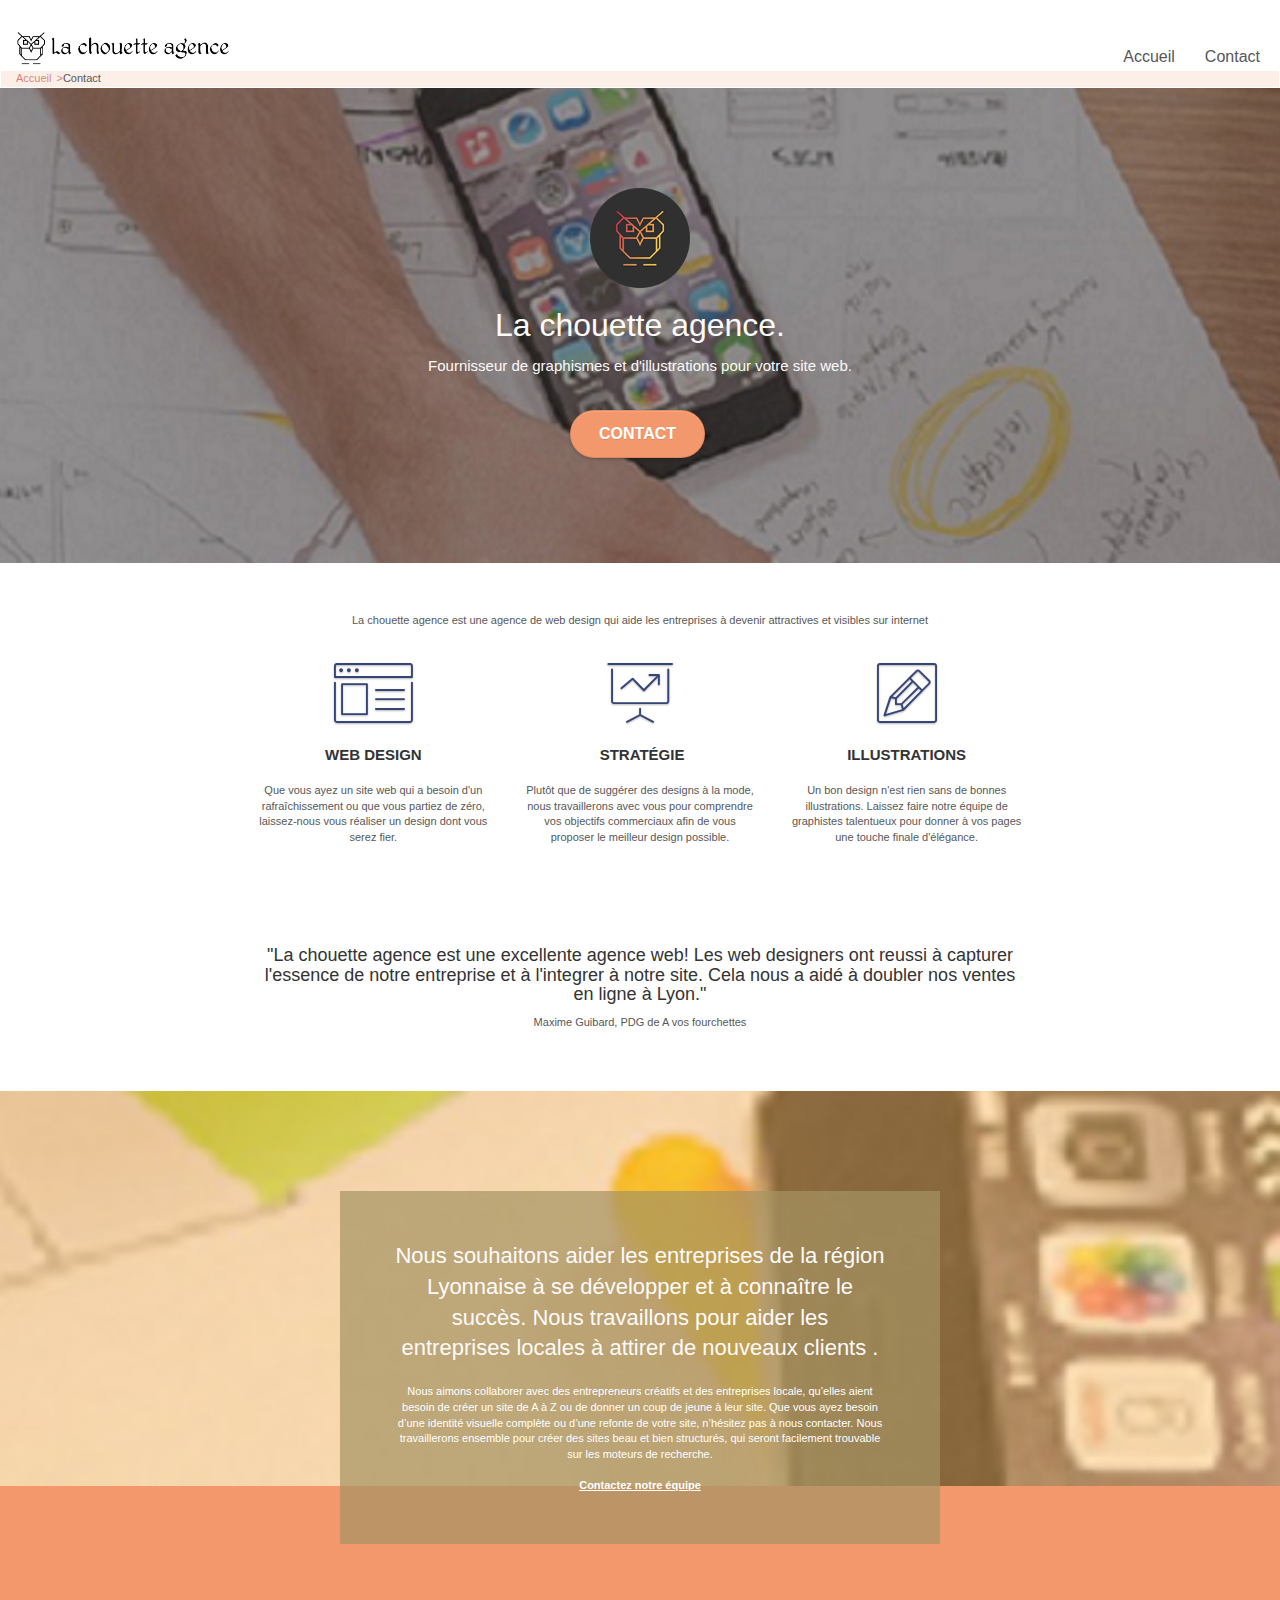
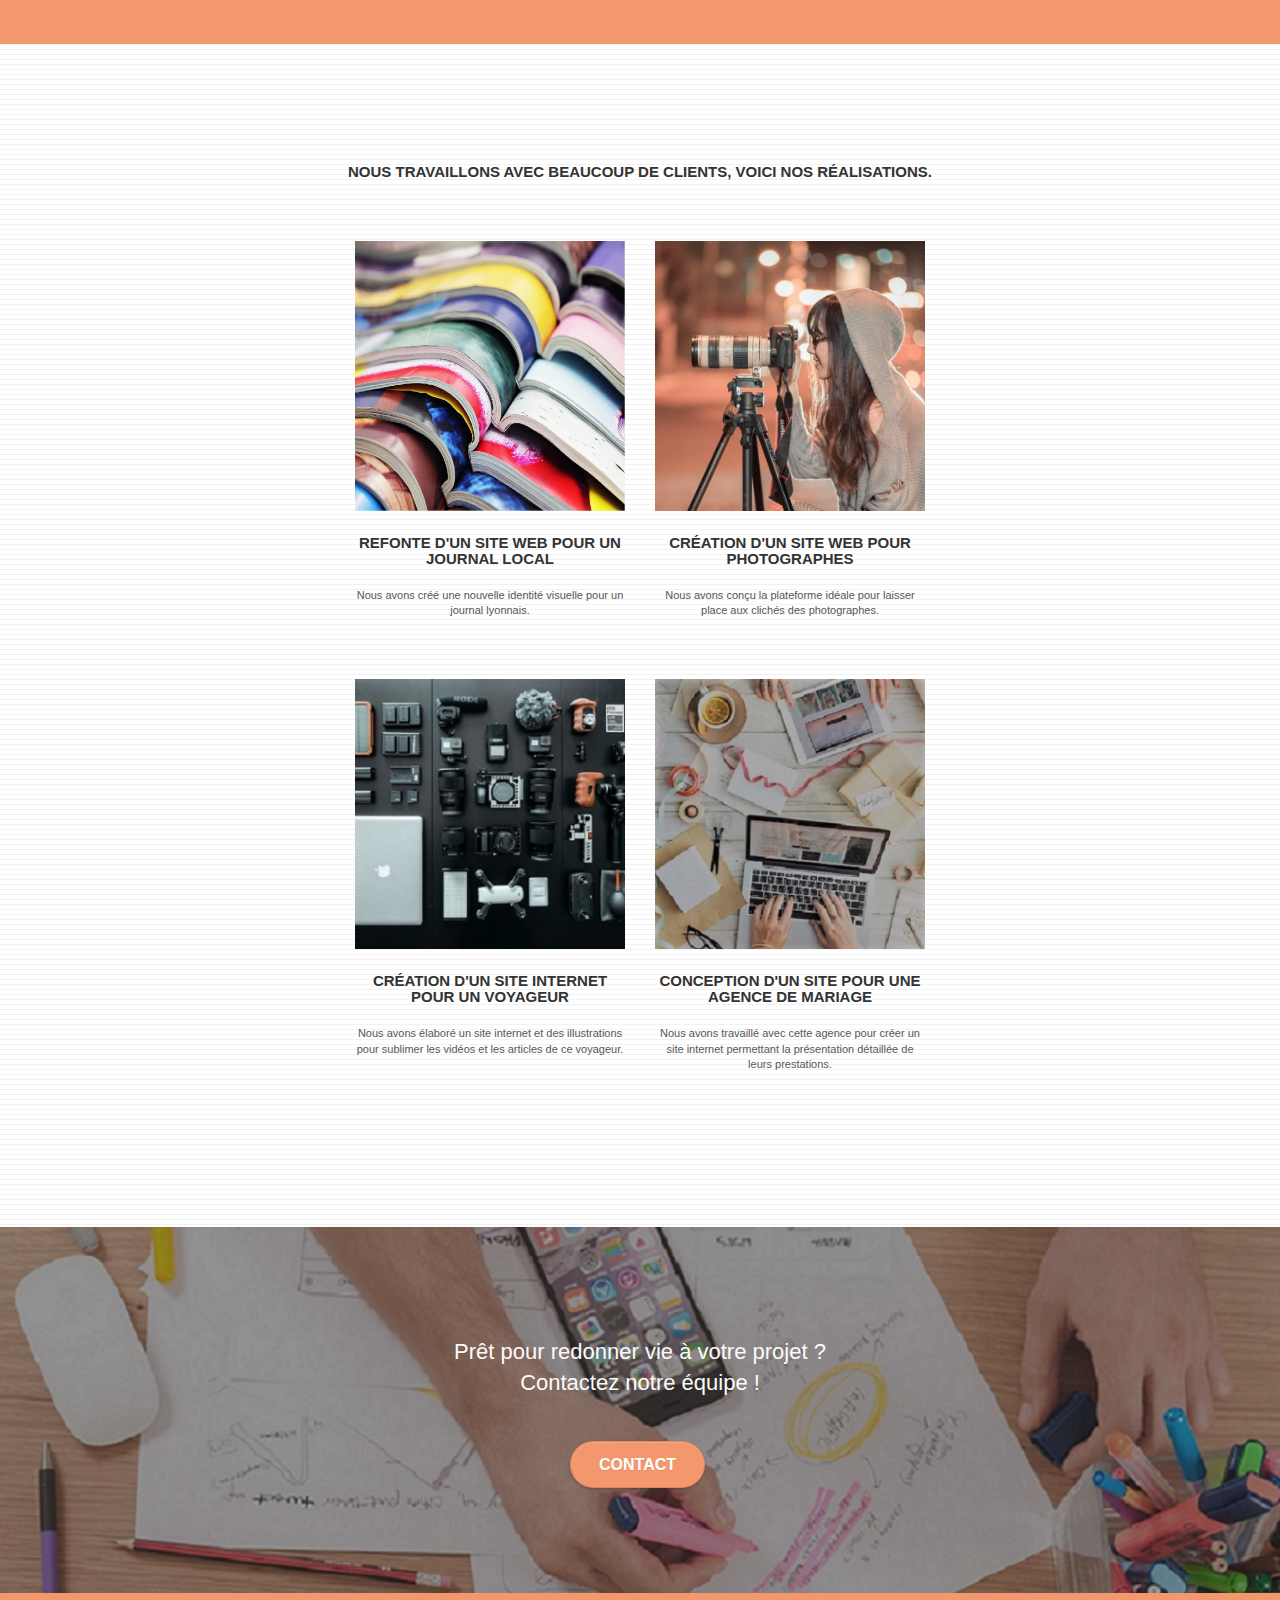
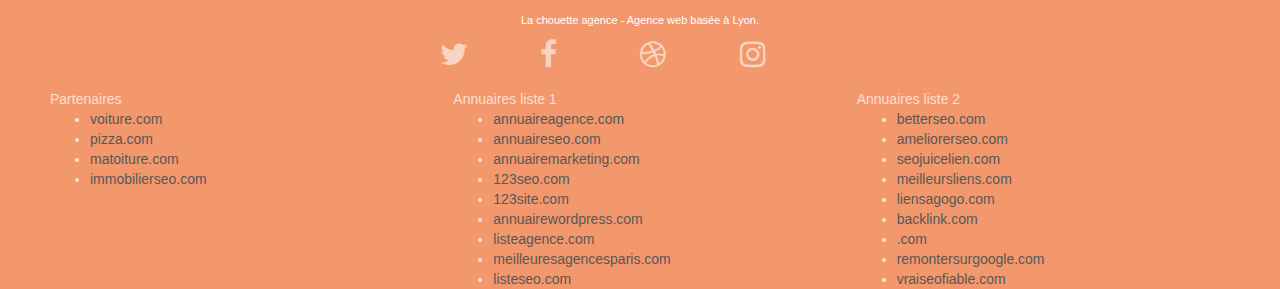
<file: index.html>
<!doctype html><html lang="fr"><head> <meta charset="utf-8"> <meta name="keywords" content=""><meta name="description" content="Agence web design à Lyon, offrez à votre site le meilleur graphisme et des illustrations élégantes."> <meta name="viewport" content="width=device-width, initial-scale=1.0, viewport-fit=cover"> <link rel="shortcut icon" type="image/png" href="favicon.jpg"> <link rel="stylesheet" type="text/css" href="./css/bootstrap.min.css"><link rel="stylesheet" type="text/css" href="style.css"><link rel="stylesheet" type="text/css" href="./css/font-awesome.min.css"><link rel="stylesheet" type="text/css" href="./css/et-line.min.css"> <script defer src="./js/jquery-2.1.0.min.js"></script><script defer src="./js/bootstrap.min.js"></script><script defer src="./js/blocs.min.js"></script><script defer src="./js/jquery.touchSwipe.min.js" ></script><script defer src="./js/gmaps.min.js"></script> <title>La Chouette Agence,entreprise webdesign Lyon </title> </head><body><div class="page-container"> <div class="bloc bgc-white l-bloc " id="bloc-0"><div class="container bloc-sm"><nav class="navbar row" aria-label="fil-d'arianne" role="navigation"> <div class="navbar-header"><a class="navbar-brand" href="index.html"><img src="img/la-chouette-agence.png" alt="Logo d'entête du site" height="40"/></a><button id="nav-toggle" type="button" class="ui-navbar-toggle navbar-toggle" data-toggle="collapse" data-target=".navbar-1"><span class="sr-only">Toggle navigation</span><span class="icon-bar"></span><span class="icon-bar"></span><span class="icon-bar"></span></button></div><div class="collapse navbar-collapse navbar-1 special-dropdown-nav"><ul class="site-navigation nav navbar-nav"><li><a href="index.html">Accueil</a></li><li><a href="contact.html">Contact</a></li></ul></div><ul class="fil-arianne"> <li class="fil-arianne-item active" aria-current="page">Accueil</li><span>></span> <li class="fil-d'arianne-item"> <a href="#">Contact</a> </li></ul></nav></div></div><div class="bloc bgc-dark-slate-blue bg-banniere d-bloc bloc-bg-texture texture-paper b-parallax" id="bloc-1-hero"><div class="container bloc-lg"><div class="row tight-width-whitespace"><div class="col-sm-12"><img src="img/logo.png" class="center-block image-resize-mode" width="100" alt="Logo de l'agence representé avec une chouette."/><h1 class="text-center hero-bloc-text tc-white" role="banner">La chouette agence.<br><span>Fournisseur de graphismes et d'illustrations pour votre site web.</span></h1><div class="text-center"><a href="contact.html"target="_blank"class="btn btn-lg btn-clean btn-rd cta-hero btn-atomic-tangerine" id="cta-hero" role="button">Contact</a></div></div></div></div></div><div class="bloc bgc-white l-bloc" id="bloc-2-services"><div class="container bloc-md"><div class="row"><div class="col-sm-12 text-center" role="article"> <p role="article">La chouette agence est une agence de web design qui aide les entreprises à devenir attractives et visibles sur internet</p></div></div><div class="row voffset-lg med-width-whitespace"><div class="col-sm-4"><div class="text-center" ><span class="et-icon-browser sm-shadow icon-dark-slate-blue icons icon-lg"></span></div><h3 class="mg-md text-center">Web design</h3><p class="text-center " role="article">Que vous ayez un site web qui a besoin d'un rafraîchissement ou que vous partiez de zéro, laissez-nous vous réaliser un design dont vous serez fier.</p></div><div class="col-sm-4"><div class="text-center"><span class="et-icon-presentation sm-shadow icon-dark-slate-blue icons icon-lg"></span></div><h3 class="mg-md text-center">&nbsp;Stratégie</h3><p class="text-center " role="article">Plutôt que de suggérer des designs à la mode, nous travaillerons avec vous pour comprendre vos objectifs commerciaux afin de vous proposer le meilleur design possible.<br></p></div><div class="col-sm-4"><div class="text-center"><span class="et-icon-edit sm-shadow icon-dark-slate-blue icons icon-lg"></span></div><h3 class="mg-md text-center">Illustrations</h3><p class="text-center " role="article">Un bon design n'est rien sans de bonnes illustrations. Laissez faire notre équipe de graphistes talentueux pour donner à vos pages une touche finale d'élégance.</p></div></div><div class="row voffset-lg voffset"><div class="col-xs-12 col-md-8 col-md-offset-2 text-center"> <h4 role="article">"La chouette agence est une excellente agence web! Les web designers ont reussi à capturer l'essence de notre entreprise et à l'integrer à notre site. Cela nous a aidé à doubler nos ventes en ligne à Lyon."</h4> <p>Maxime Guibard, PDG de A vos fourchettes</p></div></div></div></div><div class="bloc tc-white bgc-atomic-tangerine bg-presentation d-bloc bloc-bg-texture texture-paper b-parallax" id="bloc-3-what-i-do"><div class="container bloc-lg"><div class="row tight-width-whitespace black-background"><div class="col-sm-12"><h2 class="mg-md text-center tc-white" role="article">Nous souhaitons aider les entreprises de la région Lyonnaise à se développer et à connaître le succès. Nous travaillons pour aider les entreprises locales à attirer de nouveaux clients .<br></h2><p class="text-center white" role="article">Nous aimons collaborer avec des entrepreneurs créatifs et des entreprises locale, qu’elles aient besoin de créer un site de A à Z ou de donner un coup de jeune à leur site. Que vous ayez besoin d’une identité visuelle complète ou d’une refonte de votre site, n’hésitez pas à nous contacter. Nous travaillerons ensemble pour créer des sites beau et bien structurés, qui seront facilement trouvable sur les moteurs de recherche. <br><br><a class="ltc-white bold-link" href="contact.html"target="_blank" role="button">Contactez notre équipe</a><br></p></div></div></div></div><div class="bloc bgc-white bg-lines-h2-bg bg-repeat l-bloc" id="bloc-4-portfolio"><div class="container bloc-lg"><div class="row"><div class="col-sm-12 text-center"> <h3 role="article">Nous travaillons avec beaucoup de clients, voici nos réalisations.</h3></div></div><div class="row tight-width-whitespace portfolio-row"><div class="col-sm-6"><a href="#" data-lightbox="img/photo-site-de-journal-local.jpg" data-gallery-id="gallery-1" data-caption="Refonte d'un site web pour un journal local" data-frame="snapshot-lb"><img src="img/photo-site-de-journal-local.jpg" alt="Photo d'un site de journal que nous avons refonté." class="img-responsive portfolio-thumb"/></a><h3 class="mg-md text-center" role="article">Refonte d'un site web pour un journal local</h3><p class="text-center" role="article">Nous avons créé une nouvelle identité visuelle pour un journal lyonnais.</p></div><div class="col-sm-6"><a href="#" data-lightbox="img/photo-site-de-photographes.jpg" data-gallery-id="gallery-1" data-caption="Création d'un site web pour photographes" data-frame="snapshot-lb"><img src="img/photo-site-de-photographes.jpg" class="img-responsive portfolio-thumb" alt="Photo d'un site pour photographe que nous avons crée."/></a><h3 class="mg-md text-center" role="article">Création d'un site web pour photographes</h3><p class="text-center" role="article">Nous avons conçu la plateforme idéale pour laisser place aux clichés des photographes.</p></div></div><div class="row tight-width-whitespace portfolio-row"><div class="col-sm-6"><a href="#" data-lightbox="img/photo-site-pour-voyageurs-3.jpg" data-gallery-id="gallery-1" data-caption="Création d'un site internet pour un voyageur" data-frame="snapshot-lb"><img src="img/photo-site-pour-voyageurs-3.jpg" class="img-responsive portfolio-thumb" alt="Photo d'un site web pour voyageur que nous avons réalisé illustrant des appareils numériques comme des appareils photos à emporter lors de ses deplacements"/></a><h3 class="mg-md text-center" role="article">Création d'un site internet pour un voyageur</h3><p class="text-center"role="article" >Nous avons élaboré un site internet et des illustrations pour sublimer les vidéos et les articles de ce voyageur.</p></div><div class="col-sm-6"><a href="#" data-lightbox="img/photo-site-d'agence-de-mariage-3.jpg" data-gallery-id="gallery-1" data-caption="Conception d'un site pour une agence de mariage" data-frame="snapshot-lb"><img src="img/photo-site-d'agence-de-mariage-3.jpg" class="img-responsive portfolio-thumb" alt="Photo d'un site web pour agence de mariage que nous avons conçu"/></a><h3 class="mg-md text-center" role="article">Conception d'un site pour une agence de mariage</h3><p class="text-center" role="article">Nous avons travaillé avec cette agence pour créer un site internet permettant la présentation détaillée de leurs prestations.</p></div></div></div></div><div class="bloc bgc-dark-slate-blue bg-banniere d-bloc bloc-bg-texture texture-paper" id="bloc-5-cta"><div class="container bloc-lg"><div class="row"><h2 class="mg-md text-center tc-white" role="banner">Prêt pour redonner vie à votre projet ?<br>Contactez notre équipe !</h2><div class="col-sm-12 text-center"><a href="contact.html"target="_blank" class="btn btn-atomic-tangerine btn-clean btn-rd btn-lg cta-hero" role="button">Contact</a></div></div></div></div><footer role="contentinfo"> <div class="bloc bgc-atomic-tangerine d-bloc" id="bloc-8"><div class="container bloc-sm"><div class="row"><div class="col-sm-12"><p class="text-center white">La chouette agence - Agence web basée à Lyon.<br></p><div class="row row-no-gutters social"><div class="col-sm-3"><div class="text-center"><a class="social" href="index.html"target="_blank"><span class="fa fa-twitter icon-md"></span></a></div></div><div class="col-sm-3"><div class="text-center"><a class="social" href="index.html"target="_blank"><span class="fa fa-facebook icon-md"></span></a></div></div><div class="col-sm-3"><div class="text-center"><a class="social" href="index.html"target="_blank"><span class="fa fa-dribbble icon-md"></span></a></div></div><div class="col-sm-3"><div class="text-center"><a class="social" href="index.html"target="_blank"><span class="fa fa-instagram icon-md"></span></a></div></div></div><div class="row"><div class="col-sm-4">Partenaires<ul><li><a href="index.html"target="_blank">voiture.com</a></li><li><a href="index.html"target="_blank">pizza.com</a></li><li><a href="index.html"target="_blank">matoiture.com</a></li><li><a href="index.html"target="_blank">immobilierseo.com</a></li></ul></div><div class="col-sm-4">Annuaires liste 1<ul><li><a href="index.html"target="_blank">annuaireagence.com</a></li><li><a href="index.html"target="_blank">annuaireseo.com</a></li><li><a href="index.html"target="_blank">annuairemarketing.com</a></li><li><a href="index.html"target="_blank">123seo.com</a></li><li><a href="index.html"target="_blank">123site.com</a></li><li><a href="index.html"target="_blank">annuairewordpress.com</a></li><li><a href="index.html"target="_blank">listeagence.com</a></li><li><a href="index.html"target="_blank">meilleuresagencesparis.com</a></li><li><a href="index.html"target="_blank">listeseo.com</a></li></ul></div><div class="col-sm-4">Annuaires liste 2<ul><li><a href="index.html"target="_blank">betterseo.com</a></li><li><a href="index.html"target="_blank">ameliorerseo.com</a></li><li><a href="index.html"target="_blank">seojuicelien.com</a></li><li><a href="index.html"target="_blank">meilleursliens.com</a></li><li><a href="index.html"target="_blank">liensagogo.com</a></li><li><a href="index.html"target="_blank">backlink.com</a></li><li><a href="index.html"target="_blank">.com</a></li><li><a href="index.html"target="_blank">remontersurgoogle.com</a></li><li><a href="index.html"target="_blank">vraiseofiable.com</a></li></ul></div></div></div></div></div></div></footer></div></body></html>
</file>
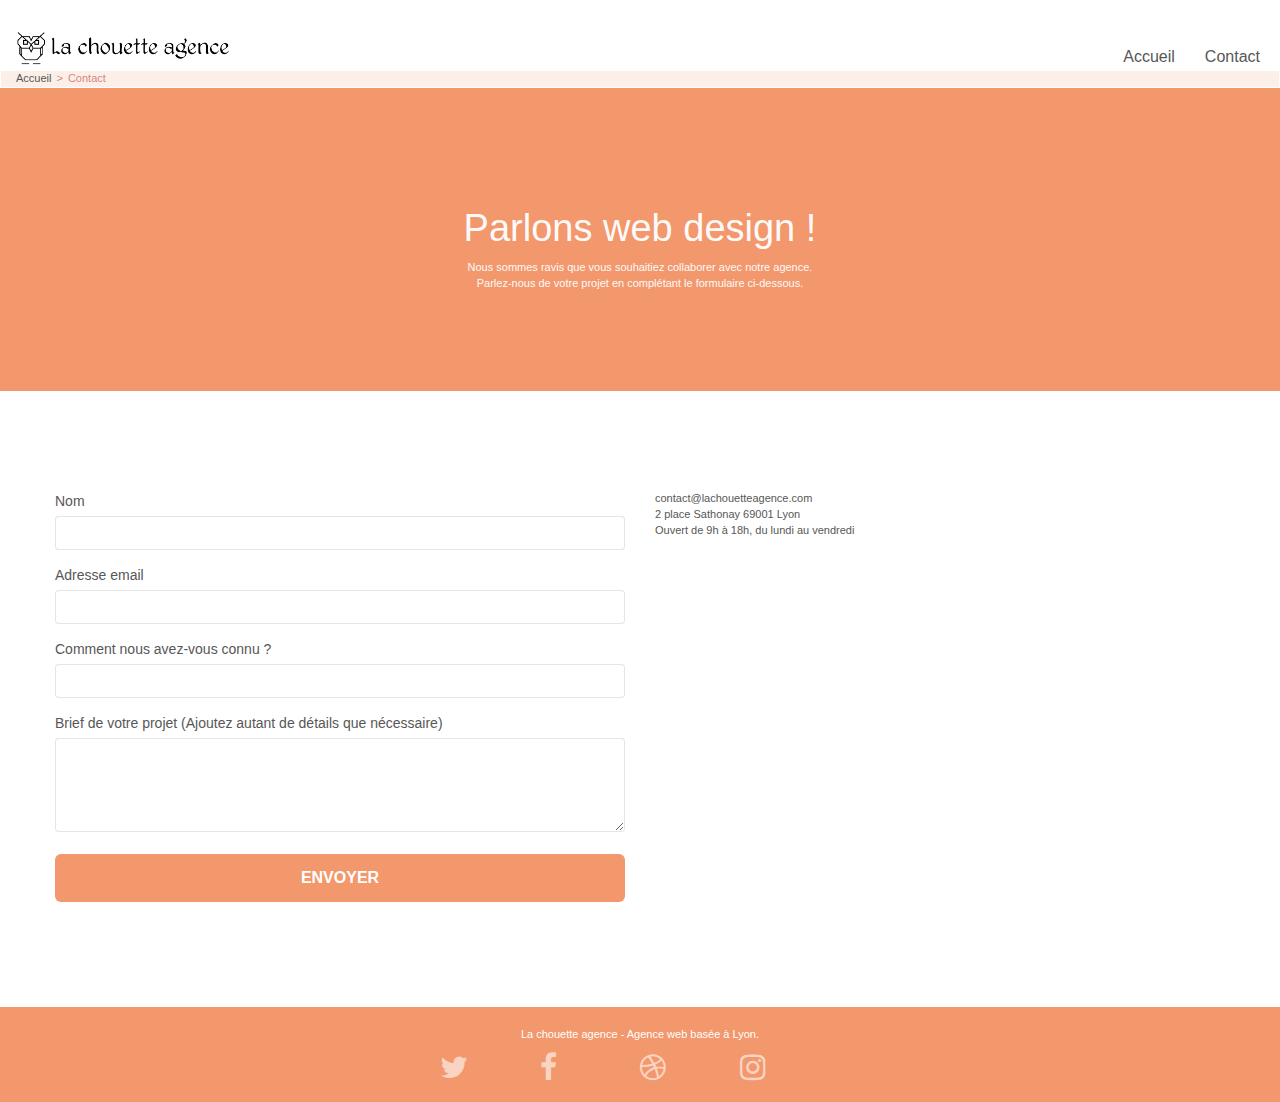
<file: contact.html>
<!doctype html><html lang="fr"><head> <meta charset="utf-8"> <meta name="keywords" content=""> <meta name="description" content="Formulaire de contact la chouette agence. Mail et adresse ouvert du lundi au vendredi."> <meta name="viewport" content="width=device-width, initial-scale=1.0, viewport-fit=cover"> <link rel="shortcut icon" type="image/png" href="favicon.jpg"> <link rel="stylesheet" type="text/css" href="./css/bootstrap.min.css"><link rel="stylesheet" type="text/css" href="style.css"><link rel="stylesheet" type="text/css" href="./css/font-awesome.min.css"><link rel="stylesheet" type="text/css" href="./css/et-line.min.css"> <script defer src="./js/jquery-2.1.0.min.js"></script><script defer src="./js/bootstrap.min.js"></script><script defer src="./js/blocs.min.js"></script><script defer src="./js/jqBootstrapValidation.min.js"></script><script defer src="./js/formHandler.min.js"></script> <title>Formulaire De Contact -La Chouette Agence</title> </head><body><div class="page-container"> <div class="bloc bgc-white l-bloc " id="bloc-0"><div class="container bloc-sm"><nav class="navbar row"aria-label="fil-d'arianne"><div class="navbar-header"><a class="navbar-brand" href="index.html" ><img src="img/la-chouette-agence.png" alt="Logo du site la chouette agence" height="40"/></a><button id="nav-toggle" type="button" class="ui-navbar-toggle navbar-toggle" data-toggle="collapse" data-target=".navbar-1" role="navigation"><span class="sr-only">Toggle navigation</span><span class="icon-bar"></span><span class="icon-bar"></span><span class="icon-bar"></span></button></div><div class="collapse navbar-collapse navbar-1 special-dropdown-nav"><ul class="site-navigation nav navbar-nav"><li><a href="index.html">Accueil</a></li><li><a href="contact.html">Contact</a></li></ul></div><ul class="fil-arianne"> <li class="fil-arianne-item" ><a href="#">Accueil</a> </li><span>></span><li class="fil-arianne-item active"aria-current="page">Contact </li></ul> </nav></div></div><div class="bloc bg-dots-bg bg-repeat bgc-atomic-tangerine d-bloc bloc-bg-texture texture-paper" id="bloc-6"><div class="container bloc-lg"><div class="row"><div class="col-sm-12"><h1 class="text-center hero-bloc-text tc-white">Parlons web design !</h1><p class="text-center mg-lg tc-white tight-width-whitespace">Nous sommes ravis que vous souhaitiez collaborer avec notre agence.<br>Parlez-nous de votre projet en complétant le formulaire ci-dessous.</p></div></div></div></div><div class="bloc bgc-white l-bloc" id="bloc-7"><div class="container bloc-lg"><div class="row"><div class="col-sm-6"><form id="form_1" novalidate success-msg="Your message has been sent." fail-msg="Sorry it seems that our mail server is not responding, Sorry for the inconvenience!"><div class="form-group"><label>Nom</label><input id="name" class="form-control" required/></div><div class="form-group"><label>Adresse email</label><input id="email" class="form-control" type="email" required/></div><div class="form-group"><label>Comment nous avez-vous connu ?</label><input class="form-control" type="email" required id="input_504"/></div><div class="form-group"><label>Brief de votre projet (Ajoutez autant de détails que nécessaire)<br></label><textarea id="message" class="form-control" rows="4" cols="50" required></textarea></div><button class="bloc-button btn btn-lg btn-block cta-hero btn-atomic-tangerine" type="submit" role="button">Envoyer</button></form></div><div class="col-sm-6"><p><a href="mailto:contact@lachouetteagence.com">contact@lachouetteagence.com</a> <br>2 place Sathonay 69001 Lyon<br>Ouvert de 9h à 18h, du lundi au vendredi<br></p></div></div></div></div><a class="bloc-button btn btn-d scrollToTop" onclick="scrollToTarget('1')"><span class="fa fa-chevron-up"></span></a><footer role="contentinfo"><div class="bloc bgc-atomic-tangerine d-bloc" id="bloc-8"><div class="container bloc-sm"><div class="row"><div class="col-sm-12"><p class="text-center white">La chouette agence - Agence web basée à Lyon.<br></p><div class="row row-no-gutters social"><div class="col-sm-3"><div class="text-center"><a class="social" href="index.html"target="_blank"><span class="fa fa-twitter icon-md"></span></a></div></div><div class="col-sm-3"><div class="text-center"><a class="social" href="index.html"target="_blank"><span class="fa fa-facebook icon-md"></span></a></div></div><div class="col-sm-3"><div class="text-center"><a class="social" href="index.html"target="_blank"><span class="fa fa-dribbble icon-md"></span></a></div></div><div class="col-sm-3"><div class="text-center"><a class="social" href="index.html"target="_blank"><span class="fa fa-instagram icon-md"></span></a></div></div></div></div></div></div></div></footer></div></body></html>
</file>
<file: style.css>
body{margin: 0; padding: 0; background: #FFF; overflow-x: hidden; -webkit-font-smoothing: antialiased; -moz-osx-font-smoothing: grayscale;}a,button{transition: all .3s ease-in-out; outline: none!important;}a:hover{text-decoration: none; cursor: pointer;}#page-loading-blocs-notifaction{position: fixed; top: 0; bottom: 0; width: 100%; z-index: 100000; background: #FFFFFF url("img/pageload-spinner.gif") no-repeat center center;}.bloc{width: 100%; clear: both; background: 50% 50% no-repeat; padding: 0 50px; -webkit-background-size: cover; -moz-background-size: cover; -o-background-size: cover; background-size: cover; position: relative;}.bloc .container{padding-left: 0; padding-right: 0;}.bloc-lg{padding: 100px 50px;}.bloc-md{padding: 50px;}.bloc-sm{padding: 20px 0px 0px 0px;width: 100%;}.bg-center,.bg-l-edge,.bg-r-edge,.bg-t-edge,.bg-b-edge,.bg-tl-edge,.bg-bl-edge,.bg-tr-edge,.bg-br-edge,.bg-repeat{-webkit-background-size: auto!important; -moz-background-size: auto!important; -o-background-size: auto!important; background-size: auto!important;}.bg-repeat{background: repeat;}.bg-t-edge{background: top no-repeat;}.bloc-bg-texture::before{content: ""; background-size: 2px 2px; position: absolute; top: 0; bottom: 0; left: 0; right: 0;}#bloc-6::before{background-color:#F3976C;}.b-parallax{background-attachment: fixed;}h1 span{font-size: 15px;}.d-bloc{color: rgba(255, 255, 255, .7);}.d-bloc button:hover{color: rgba(255, 255, 255, .9);}.d-bloc .icon-round,.d-bloc .icon-square,.d-bloc .icon-rounded,.d-bloc .icon-semi-rounded-a,.d-bloc .icon-semi-rounded-b{border-color: rgba(255, 255, 255, .9);}.d-bloc .divider-h span{border-color: rgba(255, 255, 255, .2);}.d-bloc .a-btn,.d-bloc .navbar a,.d-bloc .navbar-brand,.d-bloc a .icon-sm,.d-bloc a .icon-md,.d-bloc a .icon-lg,.d-bloc a .icon-xl,.d-bloc h1 a,.d-bloc h2 a,.d-bloc h3 a,.d-bloc h4 a,.d-bloc h5 a,.d-bloc h6 a,.d-bloc p a{color: rgba(255, 255, 255, .6);}.d-bloc .a-btn:hover,.d-bloc .navbar a:hover,.d-bloc .navbar-brand:hover,.d-bloc a:hover .icon-sm,.d-bloc a:hover .icon-md,.d-bloc a:hover .icon-lg,.d-bloc a:hover .icon-xl,.d-bloc h1 a:hover,.d-bloc h2 a:hover,.d-bloc h3 a:hover,.d-bloc h4 a:hover,.d-bloc h5 a:hover,.d-bloc h6 a:hover,.d-bloc p a:hover{color: rgba(255, 255, 255, 1);}.d-bloc .navbar-toggle .icon-bar{background: rgba(255, 255, 255, 1);}.d-bloc .btn-wire,.d-bloc .btn-wire:hover{color: rgba(255, 255, 255, 1); border-color: rgba(255, 255, 255, 1);}.d-bloc .panel{color: rgba(0, 0, 0, .5);}.d-bloc .panel button:hover{color: rgba(0, 0, 0, .7);}.d-bloc .panel icon{border-color: rgba(0, 0, 0, .7);}.d-bloc .panel .divider-h span{border-color: rgba(0, 0, 0, .1);}.d-bloc .panel .a-btn{color: rgba(0, 0, 0, .6);}.d-bloc .panel .a-btn:hover{color: rgba(0, 0, 0, 1);}.d-bloc .panel .btn-wire,.d-bloc .panel .btn-wire:hover{color: rgba(0, 0, 0, .7); border-color: rgba(0, 0, 0, .3);}.d-bloc .panel,.l-bloc{color: rgba(184, 8, 8, 0.5);}.d-bloc .panel button:hover,.l-bloc button:hover{color: rgba(0, 0, 0, .7);}.l-bloc .icon-round,.l-bloc .icon-square,.l-bloc .icon-rounded,.l-bloc .icon-semi-rounded-a,.l-bloc .icon-semi-rounded-b{border-color: rgba(0, 0, 0, .7);}.d-bloc .panel .divider-h span,.l-bloc .divider-h span{border-color: rgba(0, 0, 0, .1);}.d-bloc .panel .a-btn,.l-bloc .a-btn,.l-bloc .navbar a,.l-bloc .navbar-brand,.l-bloc a .icon-sm,.l-bloc a .icon-md,.l-bloc a .icon-lg,.l-bloc a .icon-xl,.l-bloc h1 a,.l-bloc h2 a,.l-bloc h3 a,.l-bloc h4 a,.l-bloc h5 a,.l-bloc h6 a,.l-bloc p a{color: rgba(0, 0, 0, .6);}.d-bloc .panel .a-btn:hover,.l-bloc .a-btn:hover,.l-bloc .navbar a:hover,.l-bloc .navbar-brand:hover,.l-bloc a:hover .icon-sm,.l-bloc a:hover .icon-md,.l-bloc a:hover .icon-lg,.l-bloc a:hover .icon-xl,.l-bloc h1 a:hover,.l-bloc h2 a:hover,.l-bloc h3 a:hover,.l-bloc h4 a:hover,.l-bloc h5 a:hover,.l-bloc h6 a:hover,.l-bloc p a:hover{color: rgba(0, 0, 0, 1);}.l-bloc .navbar-toggle .icon-bar{color: rgba(0, 0, 0, .6);}.d-bloc .panel .btn-wire,.d-bloc .panel .btn-wire:hover,.l-bloc .btn-wire,.l-bloc .btn-wire:hover{color: rgba(0, 0, 0, .7); border-color: rgba(0, 0, 0, .3);}.voffset{margin-top: 30px;}.voffset-lg{margin-top: 80px;}.row-no-gutters{margin-right: 0; margin-left: 0;}.row.row-no-gutters > [class^="col-"],.row.row-no-gutters > [class*=" col-"]{padding-right: 0; padding-left: 0;}#bloc-1-hero h1{font-size: 32px;}.navbar{margin-bottom: 0; z-index: 1;}.navbar-brand{height: auto; padding: 3px 15px; font-size: 25px; font-weight: normal; font-weight: 600; line-height: 44px;}.navbar-brand img{max-height: 200px; margin: 0 5px 0 0; display: inline;}.navbar-brand img[src$=svg]{min-width: 100px;}.nav-center .navbar-brand img{margin: 0;}.navbar .nav{padding-top: 2px; margin-right: -16px; float: right; z-index: 1;}.nav > li{float: left; margin-top: 4px; font-size: 16px;}.navbar-nav .open .dropdown-menu > li > a{text-align: inherit;}.nav > li a:hover,.nav > li a:focus{background: transparent;}.navbar-toggle{margin: 10px 10px 0 0; border: 0px;}.navbar-toggle:hover{background: transparent!important;}.navbar-toggle .icon-bar{background-color: rgba(0, 0, 0, .5); width: 26px;}.nav-invert .navbar .nav{float: left;}.nav-invert .navbar-header,.nav-invert .navbar-brand{float: right; position: relative; z-index: 2;}@media (min-width: 768px){.navbar.row{margin-left: 0px; margin-right: 0px;width: 100%;}.navbar.row ul.fil-arianne{width: 100%; font-size: 11px; text-decoration: none;list-style: none; display: flex; flex-direction: row; justify-content: flex-start;padding-left: 10px;background-color: rgba(218, 120, 55, 0.123)}.fil-arianne-item{padding-right: 5px;padding-left: 5px;}.site-navigation{position: absolute; top: 50%; right: 20px; transform: translate(0, -50%); -webkit-transform: translateY(-50%);}.nav > li .dropdown-menu a, .nav > li .dropdown-menu a:hover{color: #484848;}.nav-invert .site-navigation{left: 0; right: 0;}.nav-center{text-align: center;}.nav-center .navbar-header{width: 100%;}.nav-center .navbar-header, .nav-center .navbar-brand, .nav-center .nav > li{float: none; display: inline-block;}.nav-center .site-navigation{position: relative; width: 100%; right: 0; margin-right: 0px; margin-top: 20px;}.nav-center.mini-nav .navbar-toggle{float: none; margin: 10px auto 0;}}.nav > li > .dropdown a{background: none!important; display: block; padding: 14px 15px;}nav .caret{margin: 0 5px;}.dropdown-menu .dropdown-menu{top: -8px; left: 100%;}.dropdown-menu .dropmenu-flow-right{top: 100%; left: 0; margin-left: -1px; border-top-left-radius: 0; border-top-right-radius: 0;}.dropdown-menu .dropdown span{border: 4px solid black; border-top-color: transparent; border-right-color: transparent; border-bottom-color: transparent; margin: 6px -5px 0 0!important; float: right;}.mg-md{margin-top: 10px; margin-bottom: 20px;}.mg-lg{margin-top: 10px; margin-bottom: 40px;}.btn{margin: 0 5px 5px 0;}.btn.pull-right{margin: 0 0 5px 5px;}.btn-d,.btn-d:hover,.btn-d:focus{color: #FFF; background: rgba(0, 0, 0, .3);}button{outline: none!important;}.btn-rd{border-radius: 40px;}.btn-clean{border: 1px solid rgba(0, 0, 0, .08); border-bottom-color: rgba(0, 0, 0, .1); text-shadow: 0 1px 0 rgba(0, 0, 1, .1); box-shadow: 0 1px 3px rgba(0, 0, 1, .25), inset 0 1px 0 0 rgba(255, 255, 255, .15);}.icon-md{font-size: 30px!important;}.icon-lg{font-size: 60px!important;}.sm-shadow{text-shadow: 0 1px 2px rgba(0, 0, 0, .3);}.panel-sq,.panel-sq .panel-heading,.panel-sq .panel-footer{border-radius: 0;}.panel-rd{border-radius: 30px;}.panel-rd .panel-heading{border-radius: 29px 29px 0 0;}.panel-rd .panel-footer{border-radius: 0 0 29px 29px;}.form-control{border-color: rgba(0, 0, 0, .1); box-shadow: none;}.scrollToTop{width: 40px; height: 40px; position: fixed; bottom: 20px; right: 20px; opacity: 0; z-index: 500; transition: all .3s ease-in-out;}.scrollToTop span{margin-top: 6px;}.showScrollTop{font-size: 14px; opacity: 1;}a[data-lightbox]{position: relative; display: block; text-align: center;}a[data-lightbox]:hover::before{content: "+"; font-family: "HelveticaNeue-Light", "Helvetica Neue Light", "Helvetica Neue", Helvetica, Arial; font-size: 32px; width: 50px; height: 50px; margin-left: -25px; border-radius: 50%; background: rgba(0, 0, 0, .6); color: #FFF; font-weight: 100; z-index: 1; position: absolute; top: 50%; transform: translateY(-50%); -webkit-transform: translateY(-50%);}a[data-lightbox]:hover img{opacity: 0.6; -webkit-animation-fill-mode: none; animation-fill-mode: none;}#lightbox-modal{display: flex; align-items: center;}#lightbox-modal .modal-dialog{width: 90%; max-width: 900px; margin: 0 auto 0;}#lightbox-modal .modal-dialog img{max-height: 90vh; margin: 0 auto;}.lightbox-caption{padding: 20px; color: #FFF; background: rgba(0, 0, 0, .5); position: absolute; left: 15px; right: 15px; bottom: 5px;}.close-lightbox{color: #FFF; font-size: 30px; position: absolute; top: 20px; right: 20px; z-index: 20; background: rgba(0, 0, 0, .5); border: none; line-height: 30px; padding: 0 9px 5px; opacity: 0.3;}.close-lightbox:hover,.next-lightbox:hover,.prev-lightbox:hover{opacity: 1.0; color: #FFF;}.next-lightbox,.prev-lightbox{font-size: 20px; color: rgba(255, 255, 255, .9); background: rgba(0, 0, 0, .5); transition: all .2s ease-in-out; position: absolute; top: 45%; z-index: 1; opacity: 0.4;}.next-lightbox{padding: 6px 8px 1px 13px; right: 25px;}.prev-lightbox{padding: 6px 13px 1px 10px; left: 25px;}.snapshot-lb .modal-body{padding-bottom: 45px;}.snapshot-lb .lightbox-caption{padding: 0; color: rgba(0, 0, 0, .5); background: none;}h1,h2,h3,h4,h5,h6,p,label,.btn,a{font-family: "helvetica"; font-weight: 400; color: #575757!important;}.hero-bloc-text{font-size: 38px;}.hero-bloc-text-sub{font-size: 36px;}.statement-bloc-text{line-height: 26px; font-style: italic; font-size: 20px; text-align: center; font-weight: lighter; max-width: 520px; margin: auto auto auto auto;}p{font-size: 11px;}.tight-width-whitespace{max-width: 600px; margin: auto auto auto auto;}.h1{font-size: 20px; font-family: "Open Sans";}.cta-hero{margin-top: 22px; color: #FFFFFF!important; text-transform: uppercase; padding: 12px 28px 12px 28px; font-size: 16px; font-weight: 700;}.social{max-width: 400px; margin: auto auto 10px auto;display: flex;justify-content: space-between;}h2{font-size: 22px; line-height: 1.4em;}h3{font-size: 15px; text-transform: uppercase; font-weight: 700; color: #333333!important;}.med-width-whitespace{max-width: 800px; margin: auto auto auto auto; box-shadow: 0px 0px 0px #000000;}h1{color: #333333!important;}h4{color: #333333!important;}.icons{margin-bottom: 14px; margin-top: 24px;}.white{color: #FFFFFF!important;}.portfolio-thumb{margin-bottom: 24px;}.portfolio-row{margin-bottom: 44px; margin-top: 50px; margin-left: auto; margin-right: auto;}.avatar{box-shadow: 0px 4px 9px rgba(0, 0, 0, 0.3);}.black-background{background-color: rgba(165, 147, 99, 0.7); padding: 40px 40px 40px 40px;}.bold-link{font-weight: 900; text-decoration: underline!important;}.bgc-white{background-color: #FFFFFF;}#bloc-0{width: 100%;padding: 0px;}.bgc-dark-slate-blue{background-color: #364577;}.bgc-atomic-tangerine{background-color: #F3976C;}.tc-white{color: #fcfaf9!important;}.btn-atomic-tangerine{background: #F3976C; color: #FFFFFF!important;}.btn-atomic-tangerine:hover{background: #c27956!important; color: #FFFFFF!important;}.ltc-white{color: #FFFFFF!important;}.ltc-white:hover{color: #cccccc!important;}.ltc-atomic-tangerine{color: #F3976C!important;}.ltc-atomic-tangerine:hover{color: #c27956!important;}.icon-dark-slate-blue{color: #364577!important; border-color: #364577!important;}.bg-dots-bg{background-image: url("img/dots-bg.png");}.bg-lines-h2-bg{background-image: url("img/lines-h2-bg.png");}.bg-banniere{background-image: url("img/la-chouette-agence-banniere-iphone.jpg"); width: 100%;}.bg-presentation{background-image: url("img/image-de-presentation-2.jpg");}@media (min-width:770px){.bg-banniere{background-image: url("img/la-chouette-agence-banniere-ipad-desktop.jpg");}}@media (max-width: 1024px){.bloc{padding-left: 20px; padding-right: 20px;}.bloc.full-width-bloc, .bloc-tile-2.full-width-bloc .container, .bloc-tile-3.full-width-bloc .container, .bloc-tile-4.full-width-bloc .container{padding-left: 0; padding-right: 0;}}@media (max-width: 992px) and (min-width: 768px){.navbar .nav{max-width: 80%}.nav-center.navbar .nav{max-width: 100%}}@media only screen and (min-device-width: 768px) and (max-device-width: 1024px) and (orientation: landscape){.b-parallax{background-attachment: scroll;}}@media only screen and (min-device-width: 1024px) and (max-device-width: 1366px) and (-webkit-min-device-pixel-ratio: 1.5){.b-parallax{background-attachment: scroll;}}@media (max-width: 991px){.container{width: 100%;}.b-parallax{background-attachment: scroll;}.page-container, #hero-bloc{overflow-x: hidden; position: relative;}.bloc{padding-left: constant(safe-area-inset-left); padding-right: constant(safe-area-inset-right);}.bloc-group, .bloc-group .bloc{display: block; width: 100%;}.bloc-fill-screen .fill-bloc-top-edge, .bloc-fill-screen .fill-bloc-bottom-edge{padding: 0 20px; padding-left: constant(safe-area-inset-left); padding-right: constant(safe-area-inset-right);}}@media (max-width: 767px){.page-container{overflow-x: hidden; position: relative;}h1, h2, h3, h4, h5, h6, p, #disqus_thread{padding-left: 10px!important; padding-right: 10px!important;}.b-parallax{background-attachment: scroll;}.navbar .nav{padding-top: 0; border-top: 1px solid rgba(0, 0, 0, .2); float: none!important;}.navbar.row{margin-left: 0; margin-right: 0;}.navbar.row ul.fil-arianne{font-size: 7px; text-decoration: none;list-style: none; display: flex; flex-direction: row; justify-content: flex-start; padding-left: 10px;background-color: rgba(218, 120, 55, 0.123);padding-bottom: 0px;}.fil-arianne-item{padding-right: 5px;}.site-navigation{position: inherit; transform: none; -webkit-transform: none; -ms-transform: none;}.nav > li{margin-top: 0; border-bottom: 1px solid rgba(0, 0, 0, .1); background: rgba(0, 0, 0, .05); text-align: left; padding-left: 15px; width: 100%;}.nav > li:hover{background: rgba(0, 0, 0, .08);}.dropdown .dropdown a .caret{float: none; margin: 5px 0 0 10px!important; border: 4px solid black; border-bottom-color: transparent; border-right-color: transparent; border-left-color: transparent;}#hero-bloc .navbar .nav{background: rgba(0, 0, 0, .8);}#hero-bloc .navbar .nav a{color: rgba(255, 255, 255, .6);}.hero{padding: 50px 0;}.hero-nav{left: -1px; right: -1px;}.navbar-collapse{padding: 0; overflow-x: hidden; -webkit-box-shadow: none; box-shadow: none;}.navbar-brand img{max-height: 40px; width: auto;}.nav-invert .navbar-header{float: none; width: 100%;}.nav-invert .navbar-toggle{float: left; margin-left: 10px;}.bloc{padding-left: 0; padding-right: 0;}.bloc-xxl, .bloc-xl, .bloc-lg{padding: 40px 0;}.bloc-sm, .bloc-md{padding-left: 0; padding-right: 0;}.bloc-tile-2 .container, .bloc-tile-3 .container, .bloc-tile-4 .container, .bloc-fill-screen .fill-bloc-top-edge, .bloc-fill-screen .fill-bloc-bottom-edge{padding-left: 0; padding-right: 0;}.a-block{padding: 0 10px;}.btn-dwn{display: none;}.voffset{margin-top: 5px;}.voffset-md{margin-top: 20px;}.voffset-lg{margin-top: 30px;}form{padding: 5px;}.close-lightbox{display: inline-block;}.blocsapp-device-iphone5{background-size: 216px 425px; padding-top: 60px; width: 216px; height: 425px;}.blocsapp-device-iphone5 img{width: 180px; height: 320px;}}@media (max-width: 400px){.bloc{padding-left: 0; padding-right: 0;}}@media (max-width: 767px){.bloc-mob-center-text{text-align: center;}}
</file>
